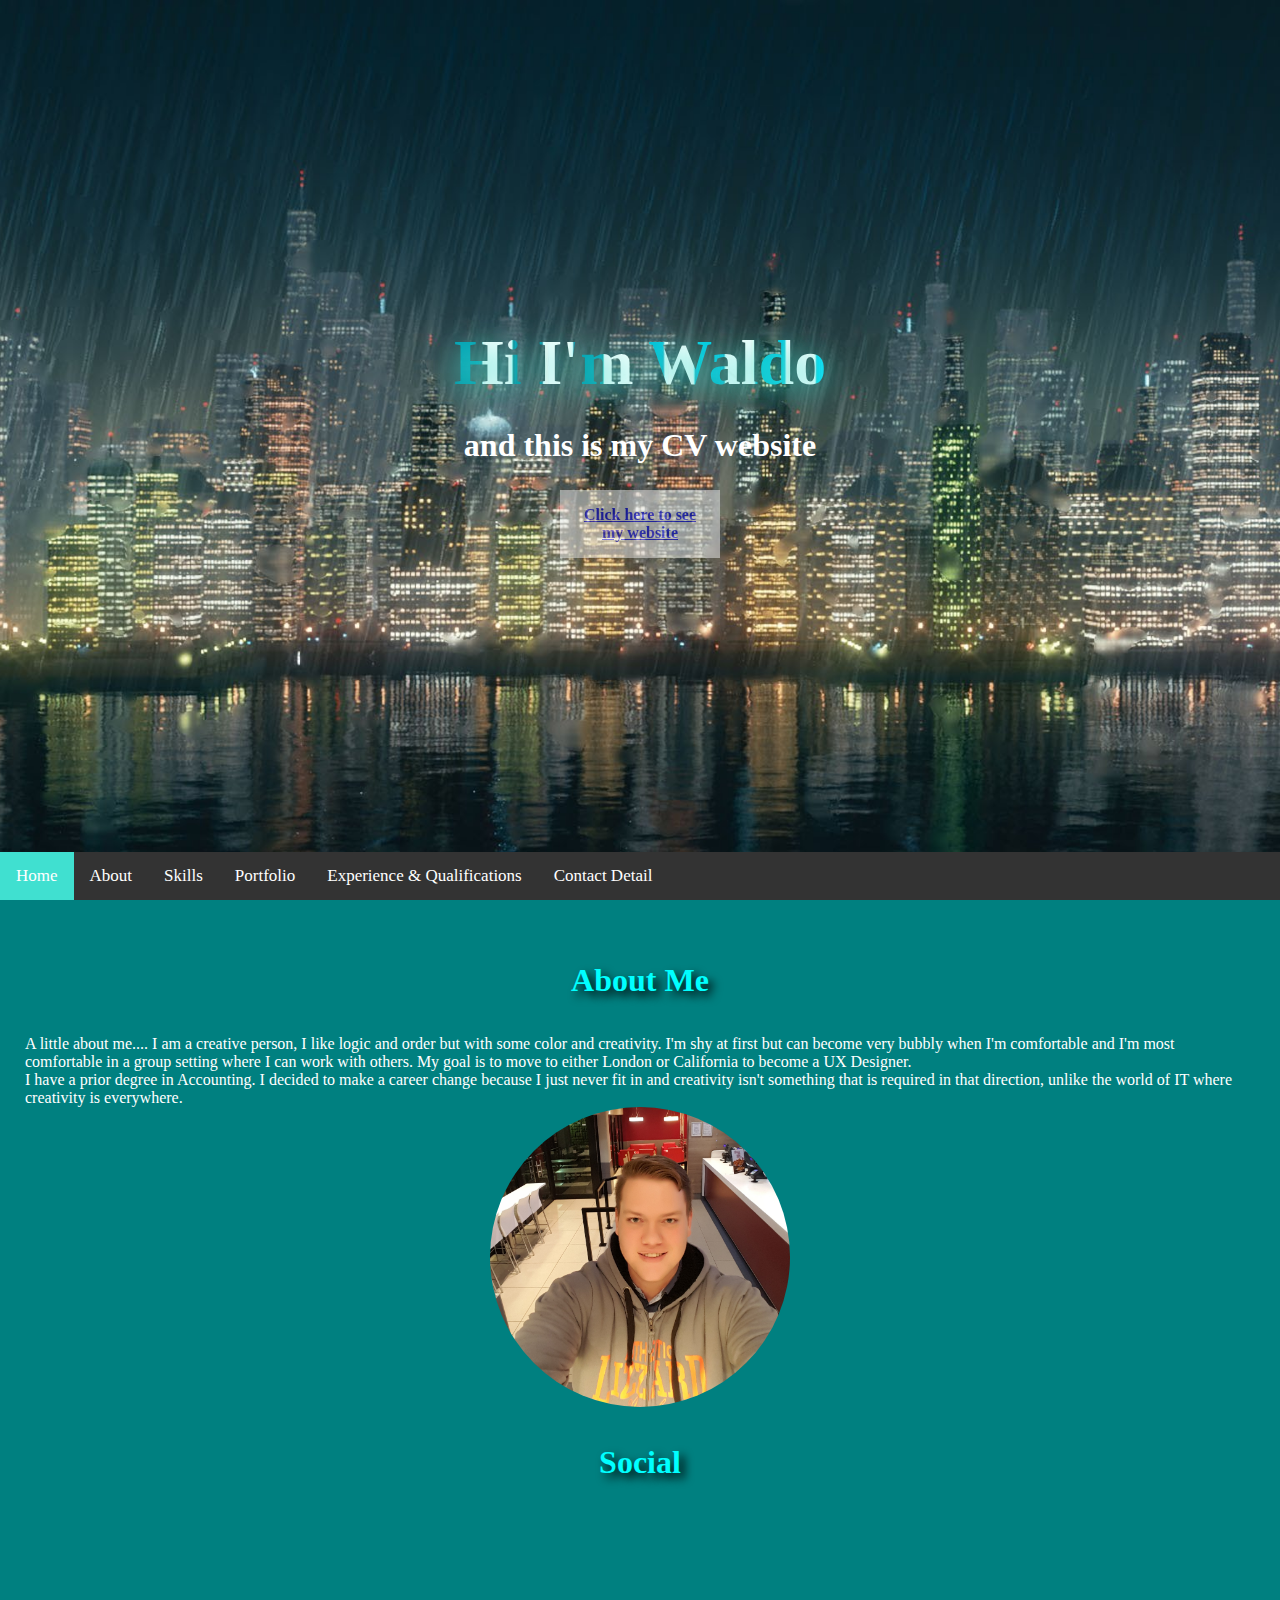
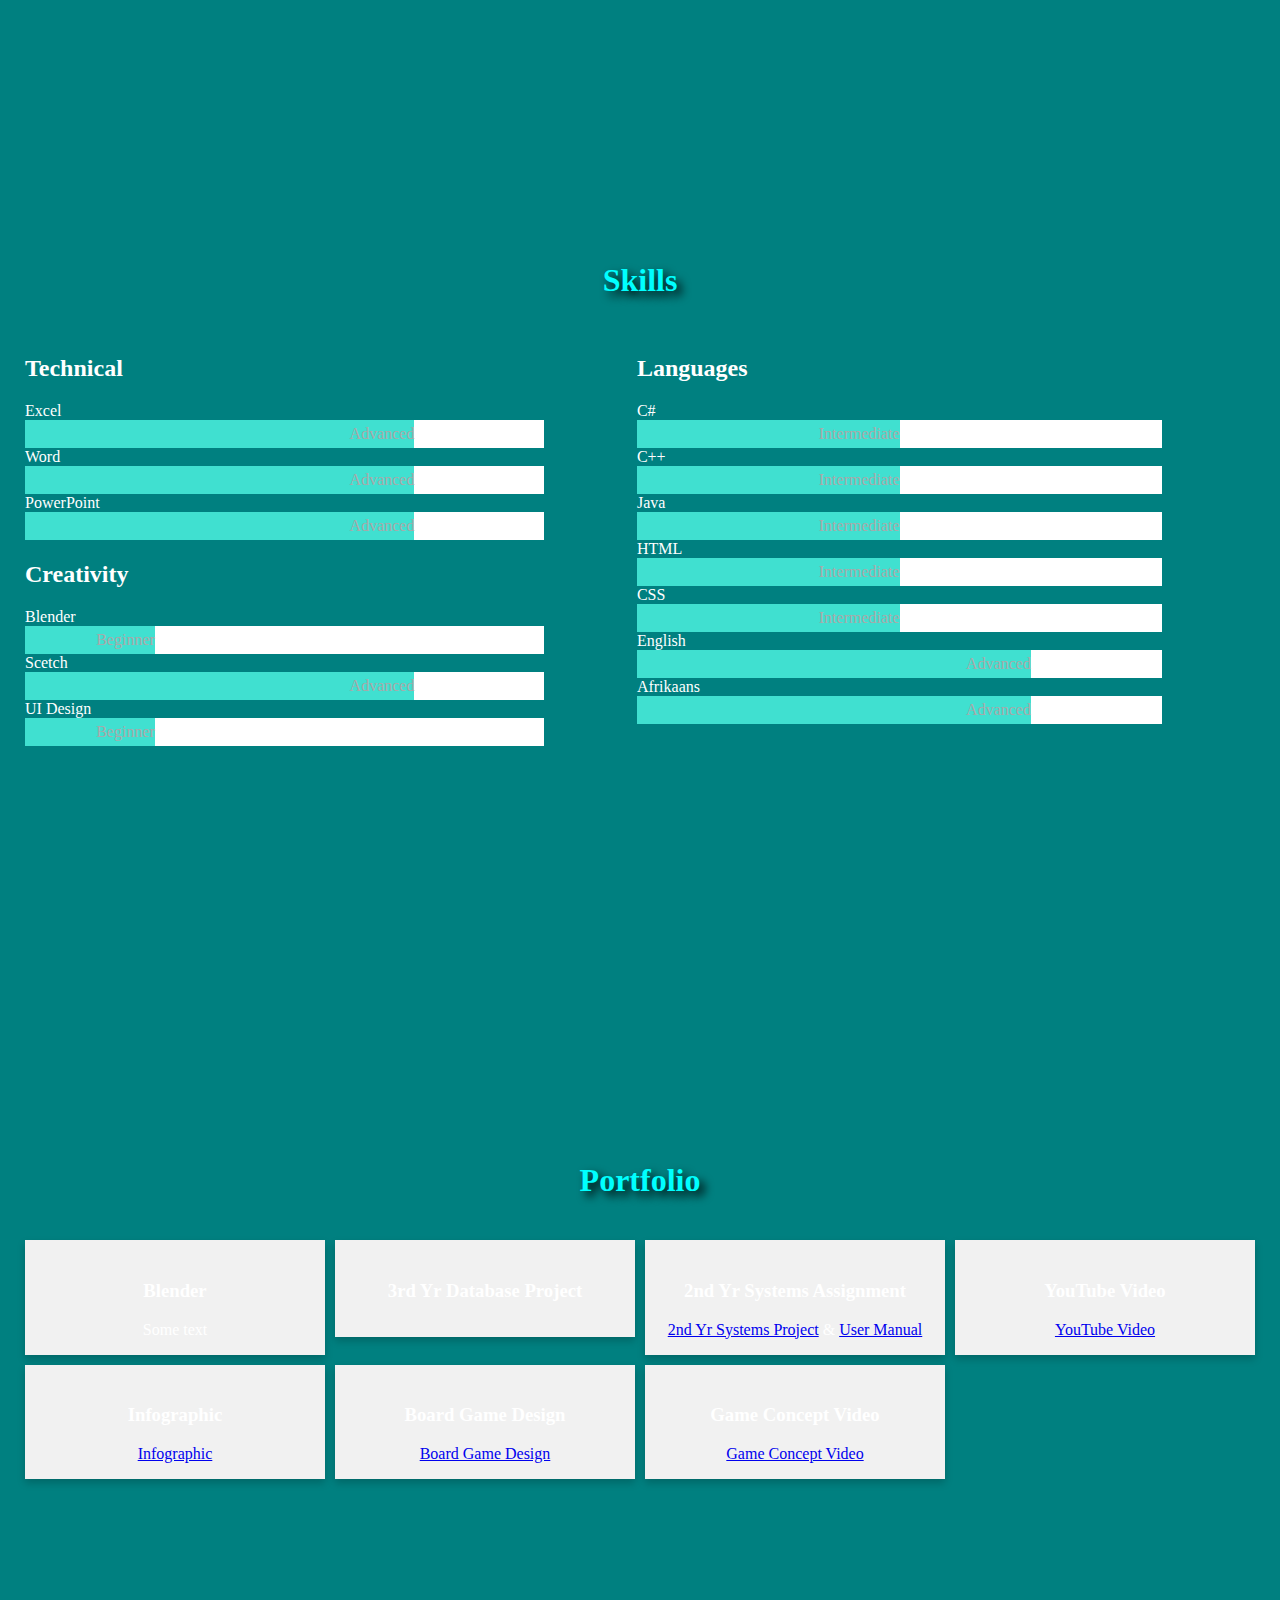
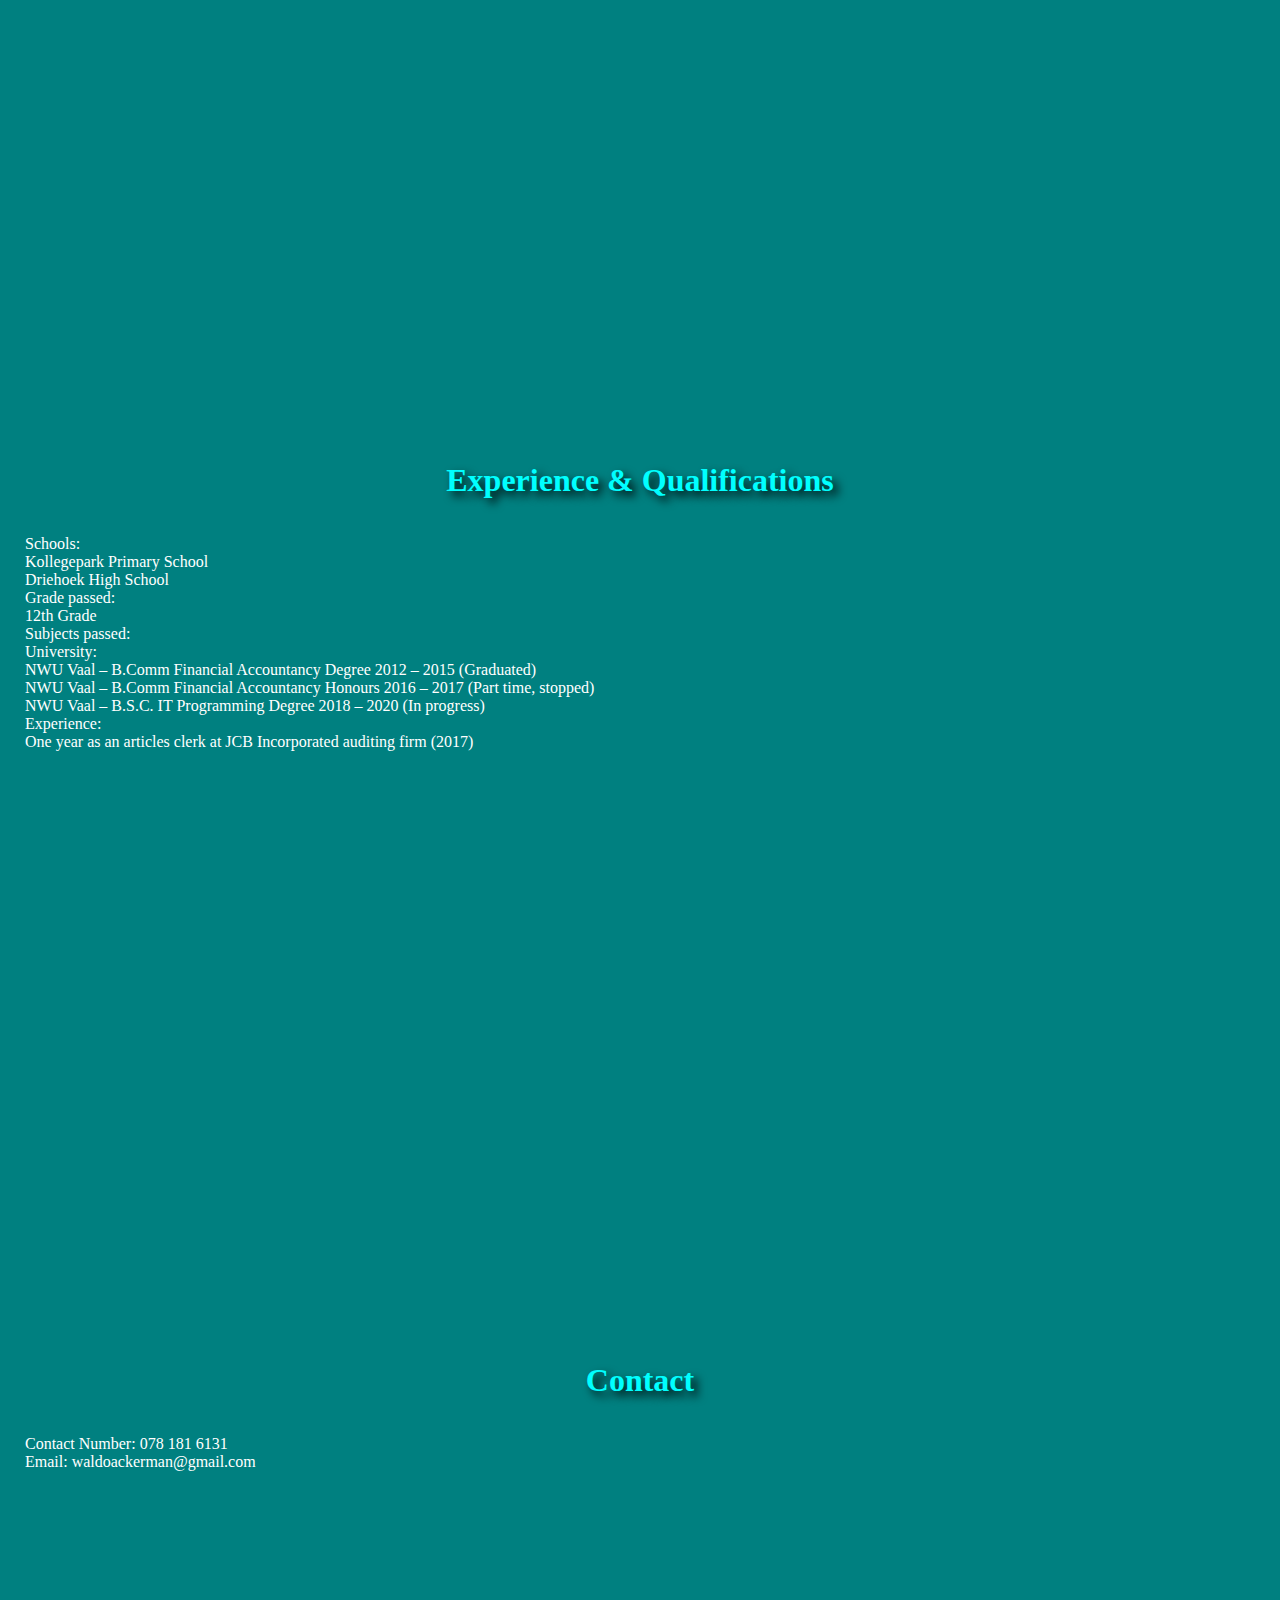
<file: CV-Test/index.html>
<!DOCTYPE html>
<html>
    <head>
        <link rel="stylesheet" href="style.css">
        <script type="text/javascript" src="index.js"></script>
        

    </head>

    <body>
        <div class="parallax">

            <!-- Home -->
            <header>
                <section id="home" class="home-container flex-column">
                    <h1 class="name">Hi I'm Waldo</h1> 
                    <h2 class="cv-text">and this is my CV website</h2>

                    <button type="button" class="view-button"><a href="#about">Click here to see my website</a></button>

                    <div class="topnav" id="myTopnav">
                        <a class="active" href="#home">Home</a>
                        <a href="#about">About</a>
                        <a href="#skills">Skills</a>
                        <a href="#portfolio">Portfolio</a>
                        <a href="#experience">Experience & Qualifications</a>
                        <a href="#contact">Contact Detail</a>
                    </div>
                    

                </section>
            </header>

            <!-- About -->
            <section id="about" class="content container">
                <h2 class="section-header">About Me</h2>
                
                <p>
                    A little about me.... I am a creative person, I like logic and order but with some color and creativity. 
                    I'm shy at first but can become very bubbly when I'm comfortable and I'm most comfortable in a group setting where I can work with others.
                    My goal is to move to either London or California to become a UX Designer. 
                </p>
                
                <p>
                    I have a prior degree in Accounting. 
                    I decided to make a career change because I just never fit in and creativity isn't something that is required in that direction, 
                    unlike the world of IT where creativity is everywhere.

                </p>
                <img class="selfie" src="Images/Selfie.jpg">
                <h2 class="section-header">Social</h2>
            </section>

            <!-- Skills -->
            <div id="skills" class="container">
                <h2 class="section-header">Skills</h2>
                <div class="grid-container">
                    <div class="grid1">
                        <p><h2 class="skill-sections">Technical</h2></p>
                        <p>Excel</p>
                        <div class="skill-container"><div class="skills excel">Advanced</div></div>
                        <p>Word</p>
                        <div class="skill-container"><div class="skills word">Advanced</div></div>
                        <p>PowerPoint</p>
                        <div class="skill-container"><div class="skills powerpoint">Advanced</div></div>
                    </div>
                    <div class="grid2">
                        <p><h2 class="skill-sections">Creativity</h2></p>
                        <p>Blender</p>
                        <div class="skill-container"><div class="skills blender">Beginner</div></div>
                        <p>Scetch</p>
                        <div class="skill-container"><div class="skills scetch">Advanced</div></div>
                        <p>UI Design</p>
                        <div class="skill-container"><div class="skills ui-design">Beginner</div></div>
                    </div>
                    <div class="grid3">
                        <p><h2 class="skill-sections">Languages</h2></p>
                        <p>C#</p>
                        <div class="skill-container"><div class="skills c-sharp">Intermediate</div></div>
                        <p>C++</p>
                        <div class="skill-container"><div class="skills cplusplus">Intermediate</div></div>
                        <p>Java</p>
                        <div class="skill-container"><div class="skills java">Intermediate</div></div>
                        <p>HTML</p>
                        <div class="skill-container"><div class="skills html">Intermediate</div></div>
                        <p>CSS</p>
                        <div class="skill-container"><div class="skills css">Intermediate</div></div>
                        <p>English</p>
                        <div class="skill-container"><div class="skills eng">Advanced</div></div>
                        <p>Afrikaans</p>
                        <div class="skill-container"><div class="skills afr">Advanced</div></div>
                    </div>
                </div>
            </div>

            <!-- Portfolio -->
            <div id="portfolio" class="container">
                <h2 class="section-header">Portfolio</h2>
                <div id="link-container">

                    <div class="row">
                        <div class="column">
                        <div class="card">
                            <h3 class="port-head">Blender</h3>
                            <p>Some text</p>
                        </div>
                        </div>
                        <div class="column">
                        <div class="card">
                            <h3 class="port-head">3rd Yr Database Project</h3>
                            <div id="API">
                                <div id="github"></div>
                            </div>
                        </div>
                        </div>
                        <div class="column">
                            <div class="card">
                            <h3 class="port-head">2nd Yr Systems Assignment</h3>
                            <a href="/Documents/3. Documentation.pdf"target="_blank">2nd Yr Systems Project</a>
                            <span> & </span>
                            <a href="/Documents/3. User Manual.pdf"target="_blank">User Manual</a>
                            </div>
                        </div>
                        <div class="column">
                            <div class="card">
                            <h3 class="port-head">YouTube Video</h3>
                            <a href="https://www.youtube.com/watch?v=_n06ulWUi2I"target="_blank">YouTube Video</a>
                            </div>
                        </div>
                        <div class="column">
                            <div class="card">
                            <h3 class="port-head">Infographic</h3>
                            <a href="/Documents/5. Infographic.pdf"target="_blank">Infographic</a>
                            </div>
                        </div>
                        <div class="column">
                            <div class="card">
                            <h3 class="port-head">Board Game Design</h3>
                            <a href="/Documents/6. Pretentious Gaming Co. Documentation.pdf"target="_blank">Board Game Design</a>
                            </div>
                        </div>
                        <div class="column">
                            <div class="card">
                            <h3 class="port-head">Game Concept Video</h3>
                            <a href="/Documents/6. Pretentious Gaming Co. Documentation.pdf"target="_blank">Game Concept Video</a>
                            </div>
                        </div>
                        <!--https://github.com/Demi147/Blazor-App-Demo-->
                        <!--AIzaSyDJIqCfe4pK-rHD2oxohL27mBpzBqObYag-->

                    </div>
                    

        
                </div>
                    
                
                
                
            

            </div>

            <!-- Experience & Other -->
            <div id="experience" class="container">
                <h2 class="section-header">Experience & Qualifications</h2>

                <div>Schools:</div>
                <div>
                    <div>Kollegepark Primary School</div>
                    <div>Driehoek High School</div>
                </div>
                <div>Grade passed:</div>
                <div>
                    <div>12th Grade</div>
                    <div><!-- 100% attendance --></div>
                </div>
                
                <div>Subjects passed:</div>
                <div><!-- Punte Doc --></div>
                <div>University:</div>
                <div>
                    <div>NWU Vaal  – B.Comm Financial Accountancy Degree 2012 – 2015 (Graduated)</div>
                    <div>NWU Vaal – B.Comm Financial Accountancy Honours 2016 – 2017 (Part time, stopped)</div>
                    <div>NWU Vaal – B.S.C. IT Programming Degree 2018 – 2020 (In progress)</div>
                    <div><!-- Uni punte Doc --></div>
                </div>
                <div>Experience:</div>
                <div>One year as an articles clerk at JCB Incorporated auditing firm (2017)</div>
                


            </div>
            


            
            <!-- Contact -->
            <div id="contact" class="container">
                <h2 class="section-header">Contact</h2>
                <div>
                    <span>Contact Number:</span>
                <span>078 181 6131</span>
                </div>
                <div>
                    <span>Email:</span>
                <span>waldoackerman@gmail.com</span>
                </div>
                <br>
                
                <div></div>
                <div></div>
                <div></div>
                <div></div>
                <div></div>

            </div>
        

        
        </div>
        

    </body>
</html>
</file>
<file: CV-Test/style.css>
@import url('https://fonts.googleapis.com/css?family=Raleway:300,400');

@font-face{
  font-family: "ArchitectsDaughter-Regular";
  src: url("Fonts/ArchitectsDaughter-Regular.ttf") format("ttf");
}

                                                                        /* LANDING PAGE */
html, body{
  margin: 0;
  padding: 0;
  background-color: lightgray;
  scroll-behavior: smooth;
}
.parallax {
  /* The image used */
  background-image: url("Images/city-landscape-1.jpg");

  /* Set a specific height */
  min-height: 500px; 

  /* Create the parallax scrolling effect */
  background-attachment: fixed;
  background-position: center;
  background-repeat: no-repeat;
  background-size: cover;
}

h1{
  margin: 0;
    
}

.home-container{
  display: flex;
  justify-content: center;
  align-items: center;
  max-width: 100rem;
  margin: 0 auto;
  /*background-color: aqua;*/
  /*background-image: url("Images/city-landscape-1.jpg");*/
  /*background-blend-mode: multiply;*/
  /*background-size: cover;*/
  /*height: 100vh;*/
  
  
  
}
.flex-column{
  display: flex;
  flex-direction: column;
}

.name{
  font-size: 4em;
  font-family: "Architects Daughter";
  /*Text background for animation*/
  background: url('Images/text-bg-2\ -\ Copy.jpg') no-repeat;
  background-clip: text;
  -webkit-background-clip: text;
  color: transparent;
  animation: animateTextBg 25s linear infinite;
  -webkit-animation: animateTextBg 25s linear infinite;
  text-shadow: 0 0.4rem 2rem turquoise;
    

    
}
.cv-text{
  font-family: "Architects Daughter";
  font-size: 2em;
  border-radius: 50%;
  color: white;
}

/*Animation*/
@keyframes animateTextBg{
  0%{
    background-position: 0% 30%;
  }
  100%{
    background-position: 100% 50%;
  }
}

.view-button {
  font-size: 1rem;
  font-family: "Architects Daughter";
  padding: 1rem;
  width: 10rem;
  text-align: center;
  border: none;
  margin-bottom: 1rem;
  text-decoration: none;
  /*background-color: transparent;*/
  opacity: 0.5;
  color: black;
  font-weight: bold;
    
    
}
button:hover{
  cursor: pointer;
  box-shadow: 0 0.4rem 2rem 0 turquoise;
  transform: translateY(-0.1rem);
  transition: transform 150ms;
    
}



                                                                        /* NAVBAR */


/*background color*/
.topnav {
  background-color: #333;
  overflow: hidden;
  position: fixed;
  bottom: 0;
  width: 100%;
  z-index: 99;
}
  
/*links style*/
.topnav a {
  float: left;
  display: block;
  color: white;
  text-align: center;
  padding: 14px 16px;
  text-decoration: none;
  font-size: 17px;
  font-family: "Architects Daughter";
}
  
/*links color*/
.topnav a:hover {
  background-color: #ddd;
  color: black;
}

/*active class*/
.topnav a.active {
  background-color: turquoise;
  color: white;
}

/* Hide the link that should open and close the topnav on small screens */
.topnav .icon {
  display: none;
}

                                                                        /* SECTIONS */

section{
  display: block;
  height: 100vh;
    
    
}

.content{
  margin: 1em;

}

.container{
  display: block;
  height: 100vh;
  max-width: 100rem;
  margin: 0 auto;
  padding: 25px;
  font-family: "Architects Daughter";
  color: white;
  background-color:  teal;
    
}

.section-header{
  font-family: "Architects Daughter";
  text-align: center;
  color: aqua;
  font-size: 2em;
  text-shadow: 5px 5px 10px black;
  padding: 10px;
}
/*About*/
.selfie{
  width: 300px;
  display: block;
  margin-left: auto;
  margin-right: auto;
  border-radius: 50%;
  
}

/*Skills*/

.grid-container{
  display: grid;
  grid-gap: 1px;
}
.grid1{
  grid-column: 1 / span 1;
  grid-row: 1 / span 1;
}
.grid2{
  grid-column: 1 / span 1;
  grid-row: 2 / span 1;
}
.grid3{
  grid-column: 2 / span 1;
  grid-row: 1 / span 2;
}
.skill-sections{
  font-family: "Architects Daughter";
}
p{
  margin: auto;
}
.skill-container{
  width: 85%;
  background-color: white;
}
.skills {
  text-align: right;
  padding-top: 5px;
  padding-bottom: 5px;
  color: darkgrey;
}
.excel {width: 75%; background-color:turquoise;}
.word {width: 75%; background-color:turquoise;}
.powerpoint {width: 75%; background-color:turquoise;}
.c-sharp {width: 50%; background-color:turquoise;}
.cplusplus {width: 50%; background-color:turquoise;}
.java {width: 50%; background-color:turquoise;}
.html {width: 50%; background-color:turquoise;}
.css {width: 50%; background-color:turquoise;}
.eng {width: 75%; background-color:turquoise;}
.afr {width: 75%; background-color:turquoise;}
.blender {width: 25%; background-color:turquoise;}
.scetch {width: 75%; background-color:turquoise;}
.ui-design {width: 25%; background-color:turquoise;}

/*Portfilio*/
* {
  box-sizing: border-box;
}
.port-head{
  font-family: "Architects Daughter";
  text-align: center;
  padding-top: 5px;
  font-weight: bold;
}
.api{
  text-align: center;
}
.column {
  float: left;
  width: 25%;
  padding: 5px;
}
.row {margin: 0 -5px;}

.row:after {
  content: "";
  display: table;
  clear: both;
}
@media screen and (max-width: 900px) {
  .column {
    width: 100%;
    display: block;
    margin-bottom: 40px;
  }
}
.card {
  box-shadow: 0 4px 8px 0 rgba(0, 0, 0, 0.2);
  padding: 16px;
  text-align: center;
  background-color: #f1f1f1;
}

/*Experience*/
/*Contact*/
</file>
